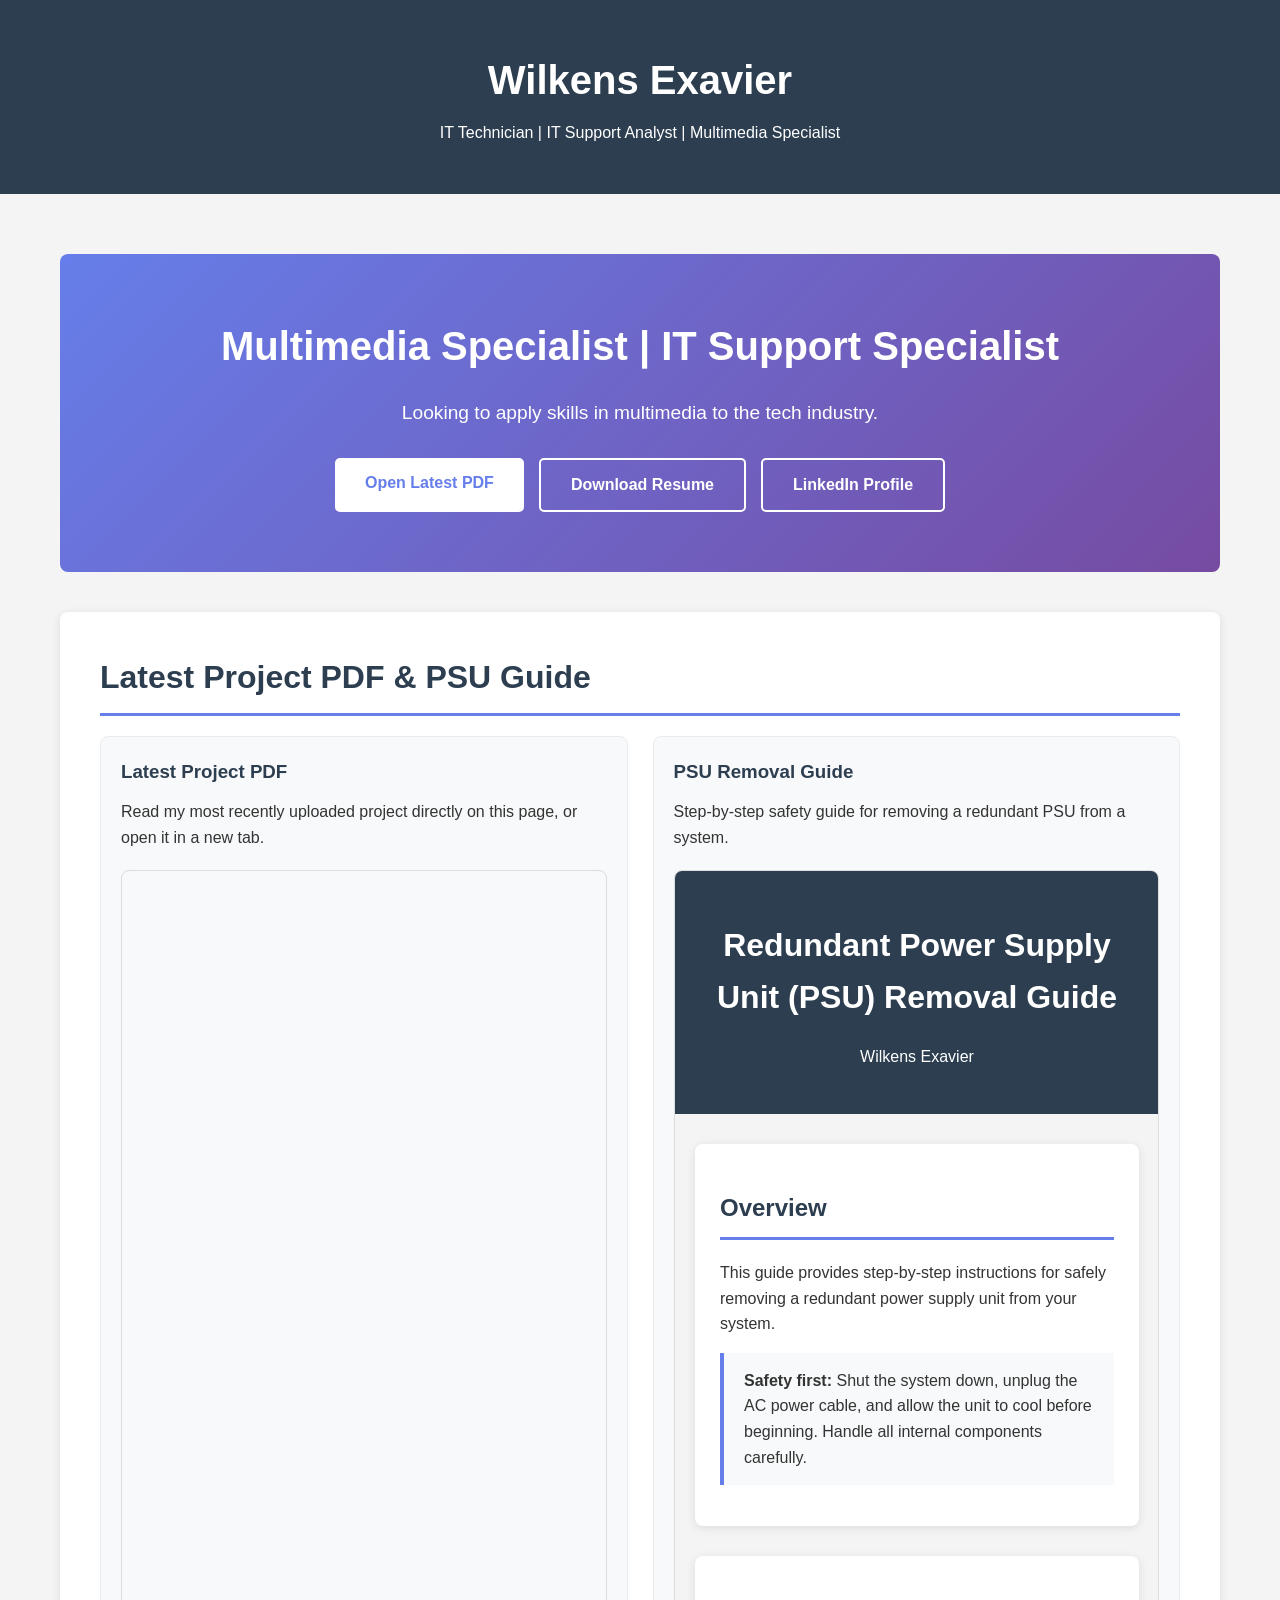
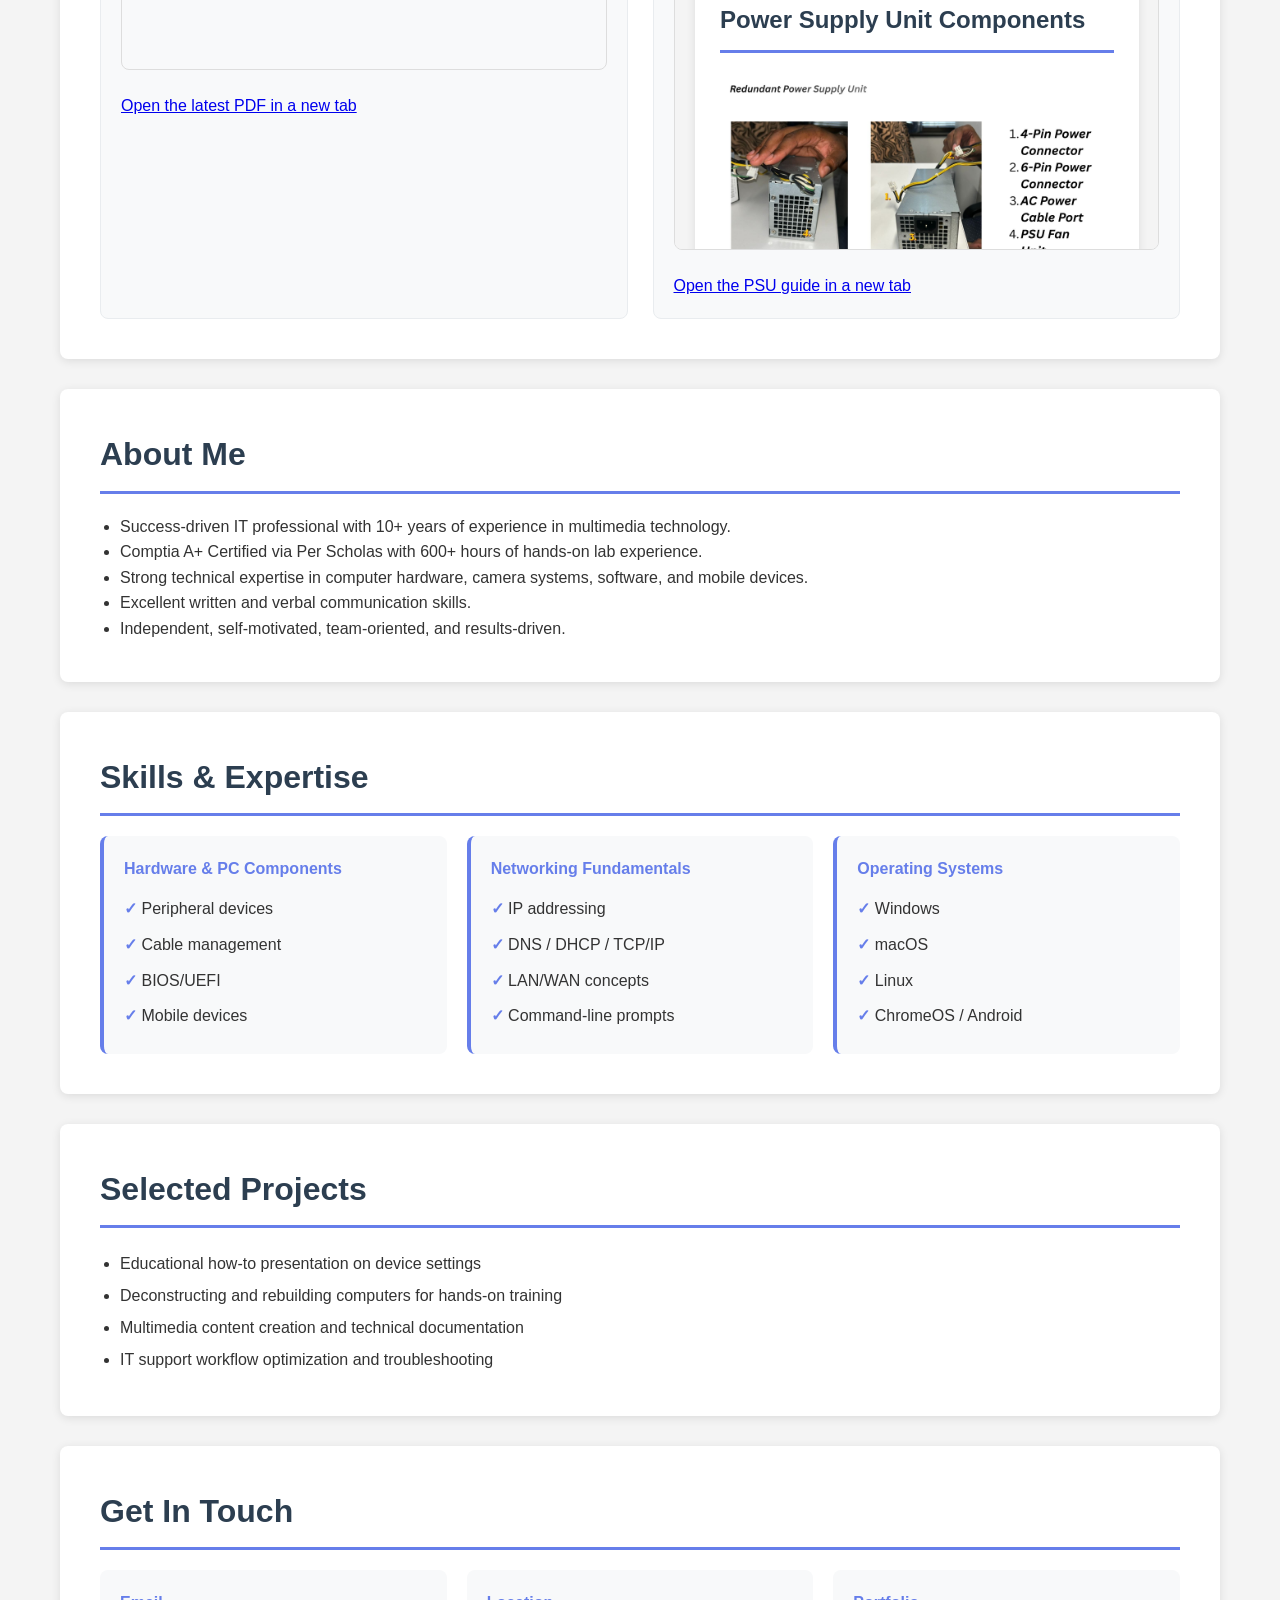
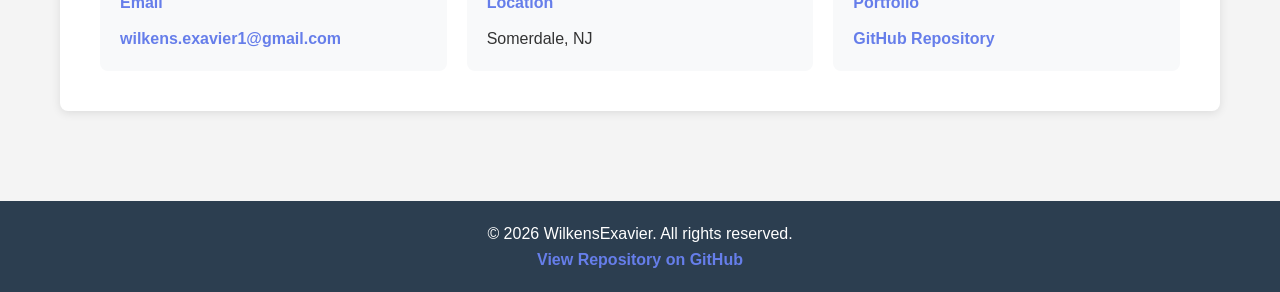
<file: index.html>
<!DOCTYPE html>
<html lang="en">
<head>
    <meta charset="UTF-8">
    <meta name="viewport" content="width=device-width, initial-scale=1.0">
    <title>Wilkens Exavier - Resume & Highlights</title>
    <style>
        * { box-sizing: border-box; margin: 0; padding: 0; }
        body { font-family: 'Segoe UI', Tahoma, Geneva, Verdana, sans-serif; line-height: 1.6; color: #333; background: #f4f4f4; }
        .container { max-width: 1200px; margin: 0 auto; padding: 20px; }
        header, footer { background: #2c3e50; color: white; text-align: center; }
        header { padding: 28px 0; }
        header h1 { font-size: 2.5em; margin-bottom: 8px; }
        .hero { background: linear-gradient(135deg, #667eea, #764ba2); color: white; padding: 60px 20px; text-align: center; margin: 40px 0; border-radius: 8px; }
        .hero h2 { font-size: 2.5em; margin-bottom: 20px; }
        .hero p { font-size: 1.2em; margin-bottom: 30px; }
        .button-group { display: flex; gap: 15px; justify-content: center; flex-wrap: wrap; }
        a.btn { display: inline-block; padding: 12px 30px; background: white; color: #667eea; text-decoration: none; border-radius: 5px; font-weight: bold; transition: transform .2s, box-shadow .2s ease; }
        a.btn:hover { transform: translateY(-2px); box-shadow: 0 5px 15px #0003; }
        a.btn-secondary { background: transparent; color: white; border: 2px solid white; }
        a.btn-secondary:hover { background: white; color: #667eea; }
        .section { background: white; padding: 40px; margin-bottom: 30px; border-radius: 8px; box-shadow: 0 2px 10px #0000001a; }
        .section h2 { font-size: 2em; margin-bottom: 20px; color: #2c3e50; border-bottom: 3px solid #667eea; padding-bottom: 10px; }
        .skills-grid, .contact-info { display: grid; grid-template-columns: repeat(auto-fit, minmax(250px, 1fr)); gap: 20px; margin-top: 20px; }
        .skill-card, .contact-item { background: #f8f9fa; padding: 20px; border-radius: 8px; }
        .skill-card { border-left: 4px solid #667eea; }
        .skill-card h4, .contact-item h4 { color: #667eea; margin-bottom: 10px; }
        .skill-card ul { list-style: none; }
        .skill-card li { padding: 5px 0; }
        .skill-card li::before { content: '✓ '; color: #667eea; font-weight: bold; }
        .contact-item a, footer a { color: #667eea; text-decoration: none; font-weight: bold; }
        .showcase-grid { display: grid; grid-template-columns: 1fr 1fr; gap: 25px; margin-top: 20px; }
        .showcase-card { background: #f8f9fa; border: 1px solid #e9ecef; border-radius: 8px; padding: 20px; }
        .showcase-card h3 { margin-bottom: 12px; color: #2c3e50; }
        .pdf-viewer, .guide-viewer { width: 100%; border: 1px solid #ddd; border-radius: 8px; margin-top: 20px; }
        .pdf-viewer { height: 800px; }
        .guide-viewer { height: 980px; }
        footer { padding: 20px; margin-top: 40px; }
        @media (max-width: 768px) { .hero h2 { font-size: 1.8em; } .section { padding: 25px; } .showcase-grid { grid-template-columns: 1fr; } .pdf-viewer { height: 600px; } .guide-viewer { height: 700px; } a.btn { width: 100%; text-align: center; } }
    </style>
</head>
<body>
    <header><div class="container"><h1>Wilkens Exavier</h1><p>IT Technician | IT Support Analyst | Multimedia Specialist</p></div></header>
    <main class="container">
        <section class="hero">
            <h2>Multimedia Specialist | IT Support Specialist</h2>
            <p>Looking to apply skills in multimedia to the tech industry.</p>
            <div class="button-group">
                <a href="Exavier.Wilkens.SBA935.7.1%20-%20Copy.pdf" class="btn" target="_blank" rel="noopener">Open Latest PDF</a>
                <a href="WilkensExavier_VideoEditor_Resume.pdf" class="btn btn-secondary" target="_blank" rel="noopener">Download Resume</a>
                <a href="https://www.linkedin.com/in/wilexavier" class="btn btn-secondary" target="_blank" rel="noopener">LinkedIn Profile</a>
            </div>
        </section>

        <section class="section">
            <h2>Latest Project PDF &amp; PSU Guide</h2>
            <div class="showcase-grid">
                <div class="showcase-card">
                    <h3>Latest Project PDF</h3>
                    <p>Read my most recently uploaded project directly on this page, or open it in a new tab.</p>
                    <iframe class="pdf-viewer" src="Exavier.Wilkens.SBA935.7.1%20-%20Copy.pdf" title="Wilkens Exavier latest project PDF"></iframe>
                    <p style="margin-top:15px"><a href="Exavier.Wilkens.SBA935.7.1%20-%20Copy.pdf" target="_blank" rel="noopener">Open the latest PDF in a new tab</a></p>
                </div>
                <div class="showcase-card">
                    <h3>PSU Removal Guide</h3>
                    <p>Step-by-step safety guide for removing a redundant PSU from a system.</p>
                    <iframe class="guide-viewer" src="psu-removal-guide.html" title="PSU removal guide"></iframe>
                    <p style="margin-top:15px"><a href="psu-removal-guide.html" target="_blank" rel="noopener">Open the PSU guide in a new tab</a></p>
                </div>
            </div>
        </section>

        <section class="section">
            <h2>About Me</h2>
            <ul style="margin-left:20px">
                <li>Success-driven IT professional with 10+ years of experience in multimedia technology.</li>
                <li>Comptia A+ Certified via Per Scholas with 600+ hours of hands-on lab experience.</li>
                <li>Strong technical expertise in computer hardware, camera systems, software, and mobile devices.</li>
                <li>Excellent written and verbal communication skills.</li>
                <li>Independent, self-motivated, team-oriented, and results-driven.</li>
            </ul>
        </section>

        <section class="section">
            <h2>Skills &amp; Expertise</h2>
            <div class="skills-grid">
                <div class="skill-card"><h4>Hardware &amp; PC Components</h4><ul><li>Peripheral devices</li><li>Cable management</li><li>BIOS/UEFI</li><li>Mobile devices</li></ul></div>
                <div class="skill-card"><h4>Networking Fundamentals</h4><ul><li>IP addressing</li><li>DNS / DHCP / TCP/IP</li><li>LAN/WAN concepts</li><li>Command-line prompts</li></ul></div>
                <div class="skill-card"><h4>Operating Systems</h4><ul><li>Windows</li><li>macOS</li><li>Linux</li><li>ChromeOS / Android</li></ul></div>
            </div>
        </section>

        <section class="section"><h2>Selected Projects</h2><ul style="margin-left:20px; line-height:2"><li>Educational how-to presentation on device settings</li><li>Deconstructing and rebuilding computers for hands-on training</li><li>Multimedia content creation and technical documentation</li><li>IT support workflow optimization and troubleshooting</li></ul></section>

        <section class="section"><h2>Get In Touch</h2><div class="contact-info"><div class="contact-item"><h4>Email</h4><a href="mailto:wilkens.exavier1@gmail.com">wilkens.exavier1@gmail.com</a></div><div class="contact-item"><h4>Location</h4><p>Somerdale, NJ</p></div><div class="contact-item"><h4>Portfolio</h4><a href="https://github.com/wilexavier2792/WilkensExavier" target="_blank" rel="noopener">GitHub Repository</a></div></div></section>
    </main>
    <footer><p>&copy; 2026 WilkensExavier. All rights reserved.</p><p><a href="https://github.com/wilexavier2792/WilkensExavier" target="_blank" rel="noopener">View Repository on GitHub</a></p></footer>
</body>
</html>
</file>
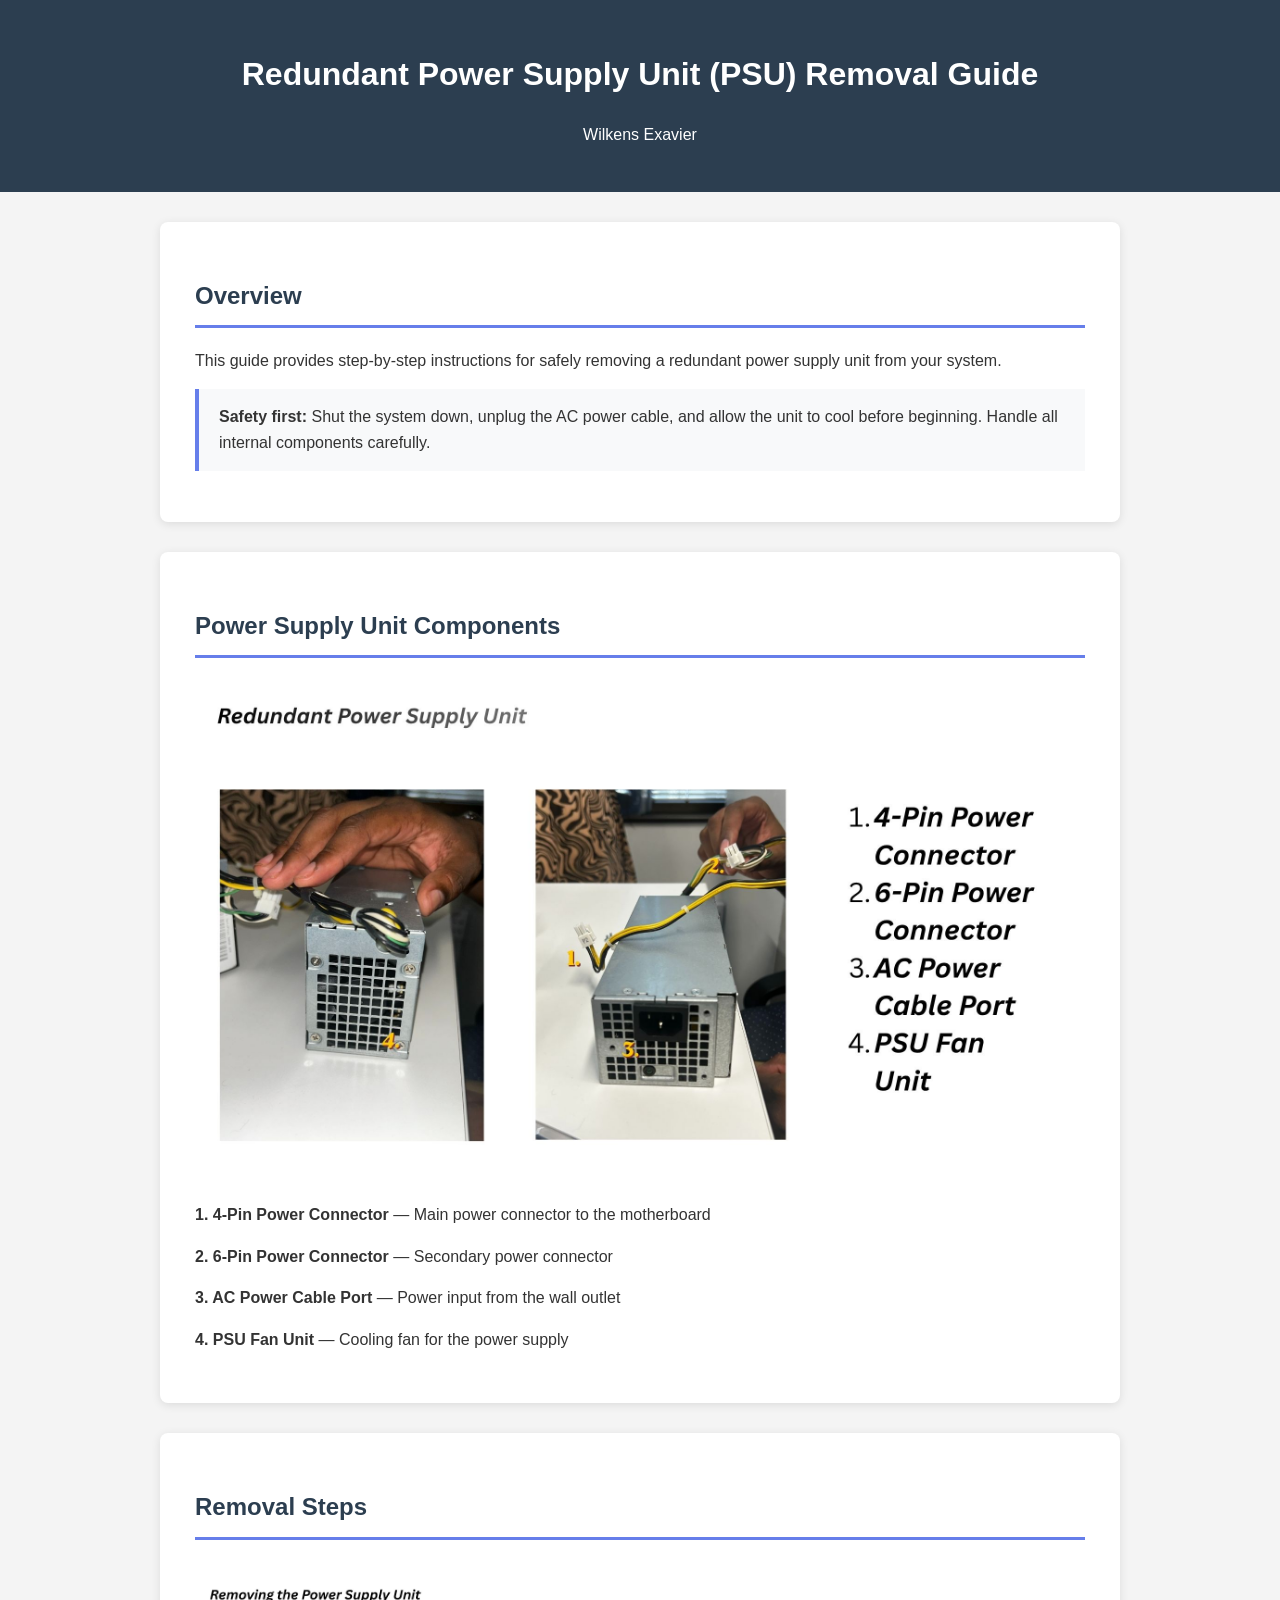
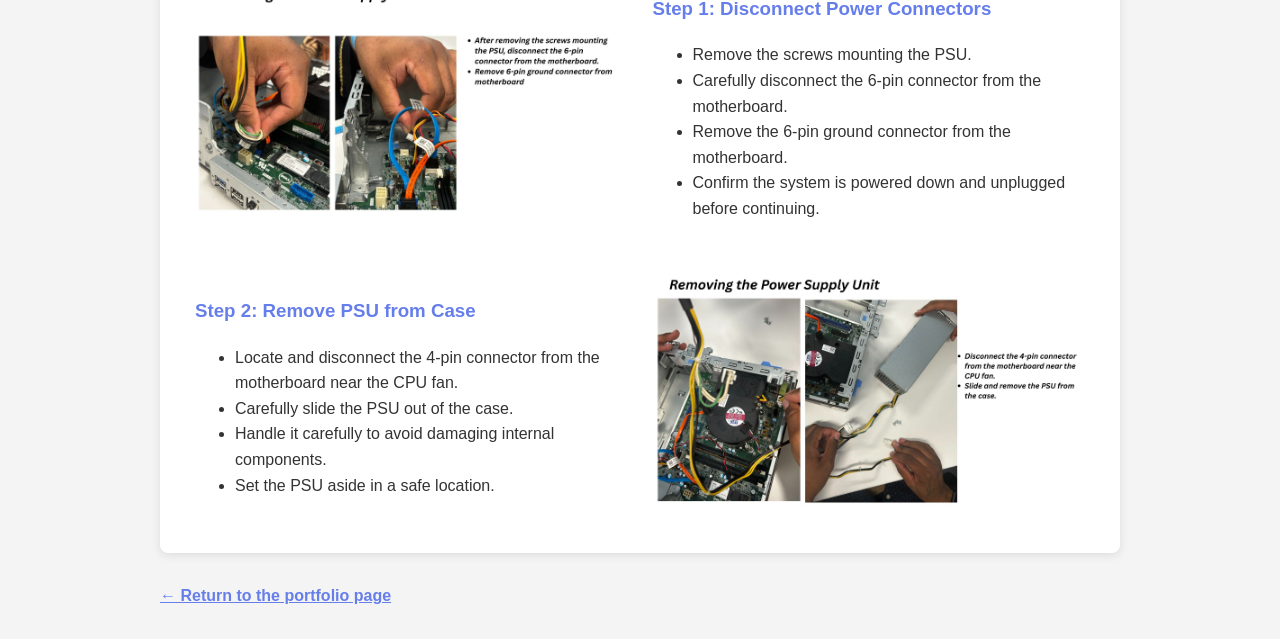
<file: psu-removal-guide.html>
<!DOCTYPE html>
<html lang="en">
<head>
  <meta charset="UTF-8">
  <meta name="viewport" content="width=device-width, initial-scale=1.0">
  <title>Redundant PSU Removal Guide | Wilkens Exavier</title>
  <style>
    :root { --navy: #2c3e50; --purple: #667eea; --bg: #f4f4f4; }
    * { box-sizing: border-box; }
    body { margin: 0; font-family: "Segoe UI", Tahoma, sans-serif; line-height: 1.6; color: #333; background: var(--bg); }
    header { padding: 28px 20px; color: white; text-align: center; background: var(--navy); }
    main { max-width: 1000px; margin: 30px auto; padding: 0 20px; }
    .section { margin-bottom: 30px; padding: 35px; background: white; border-radius: 8px; box-shadow: 0 2px 10px #0000001a; }
    h1, h2, h3 { color: var(--navy); }
    h1 { color: white; }
    h2 { padding-bottom: 10px; border-bottom: 3px solid var(--purple); }
    h3 { color: var(--purple); margin-top: 24px; }
    .image-section { text-align: center; }
    img { max-width: 100%; height: auto; border-radius: 6px; }
    .guide-step { display: grid; grid-template-columns: minmax(0, 1fr) minmax(0, 1fr); gap: 25px; align-items: center; margin-top: 30px; }
    .guide-step.reverse .image-section { order: 2; }
    .guide-step.reverse .guide-content { order: 1; }
    .notice { padding: 15px 20px; border-left: 4px solid var(--purple); background: #f8f9fa; }
    a { color: var(--purple); font-weight: bold; }
    @media (max-width: 700px) { .guide-step { grid-template-columns: 1fr; } .guide-step.reverse .image-section, .guide-step.reverse .guide-content { order: initial; } .section { padding: 25px; } }
  </style>
</head>
<body>
  <header>
    <h1>Redundant Power Supply Unit (PSU) Removal Guide</h1>
    <p>Wilkens Exavier</p>
  </header>
  <main>
    <section class="section">
      <h2>Overview</h2>
      <p>This guide provides step-by-step instructions for safely removing a redundant power supply unit from your system.</p>
      <p class="notice"><strong>Safety first:</strong> Shut the system down, unplug the AC power cable, and allow the unit to cool before beginning. Handle all internal components carefully.</p>
    </section>

    <section class="section">
      <h2>Power Supply Unit Components</h2>
      <div class="image-section">
        <img src="psu-components.jpg" alt="PSU components showing the power connectors, AC power cable port, and PSU fan unit">
        <div style="margin-top: 15px; text-align: left;">
          <p><strong>1. 4-Pin Power Connector</strong> — Main power connector to the motherboard</p>
          <p><strong>2. 6-Pin Power Connector</strong> — Secondary power connector</p>
          <p><strong>3. AC Power Cable Port</strong> — Power input from the wall outlet</p>
          <p><strong>4. PSU Fan Unit</strong> — Cooling fan for the power supply</p>
        </div>
      </div>
    </section>

    <section class="section">
      <h2>Removal Steps</h2>
      <div class="guide-step">
        <div class="image-section"><img src="psu-step1.jpg" alt="Disconnecting the 6-pin connector and removing the 6-pin ground connector"></div>
        <div class="guide-content">
          <h3>Step 1: Disconnect Power Connectors</h3>
          <ul>
            <li>Remove the screws mounting the PSU.</li>
            <li>Carefully disconnect the 6-pin connector from the motherboard.</li>
            <li>Remove the 6-pin ground connector from the motherboard.</li>
            <li>Confirm the system is powered down and unplugged before continuing.</li>
          </ul>
        </div>
      </div>
      <div class="guide-step reverse">
        <div class="image-section"><img src="psu-step2.jpg" alt="Disconnecting the 4-pin connector and sliding the PSU out of the case"></div>
        <div class="guide-content">
          <h3>Step 2: Remove PSU from Case</h3>
          <ul>
            <li>Locate and disconnect the 4-pin connector from the motherboard near the CPU fan.</li>
            <li>Carefully slide the PSU out of the case.</li>
            <li>Handle it carefully to avoid damaging internal components.</li>
            <li>Set the PSU aside in a safe location.</li>
          </ul>
        </div>
      </div>
    </section>

    <p><a href="index.html">← Return to the portfolio page</a></p>
  </main>
</body>
</html>
</file>
